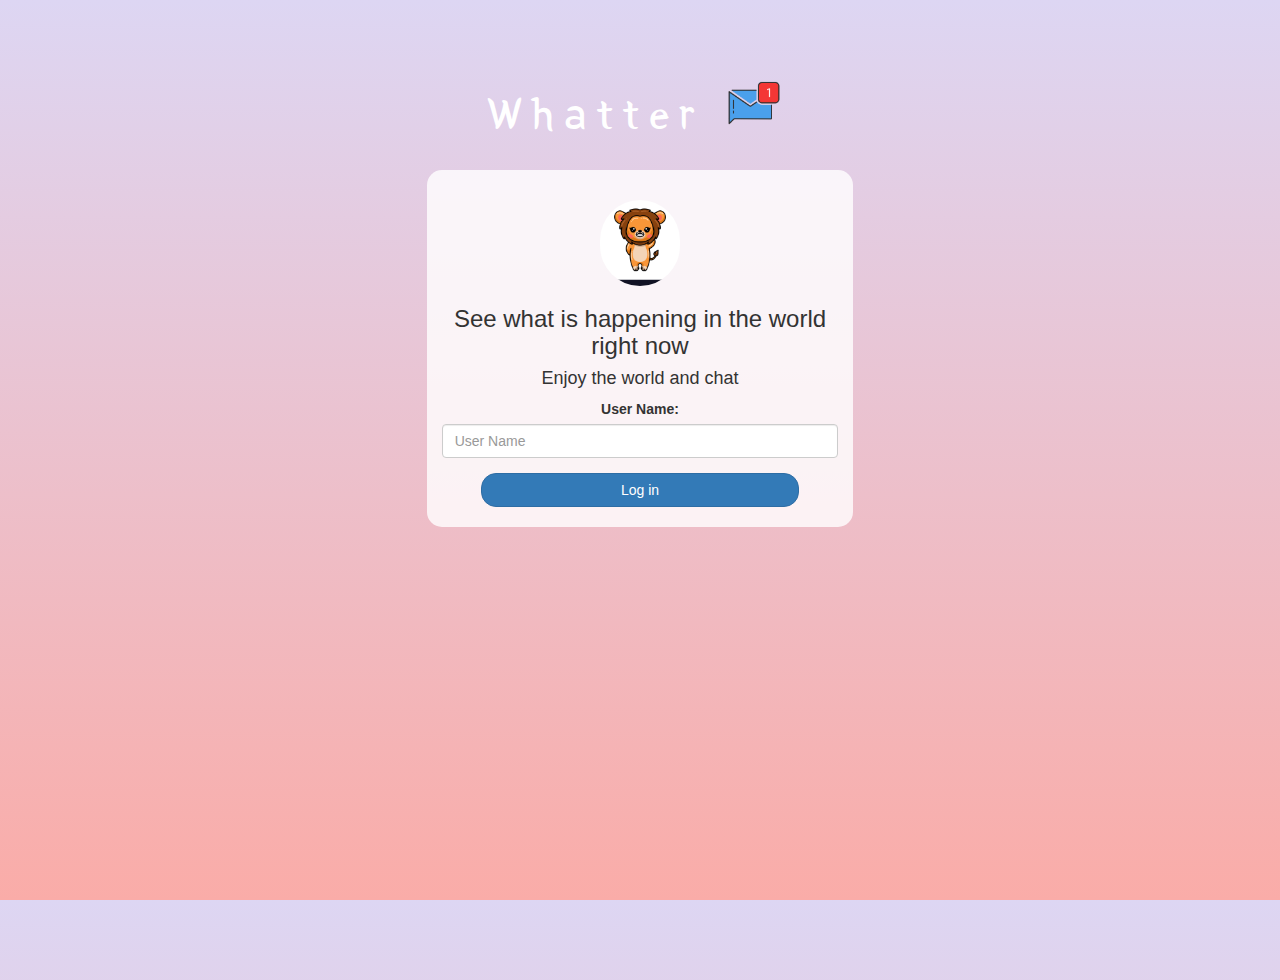
<file: index.html>
<!DOCTYPE html>
<html>
<head>
	<title>whatter</title>
<link href="https://fonts.googleapis.com/css?family=Yeon+Sung&display=swap" rel="stylesheet"><meta name="viewport" content="width=device-width, initial-scale=1">

<link rel="stylesheet" href="https://maxcdn.bootstrapcdn.com/bootstrap/3.4.0/css/bootstrap.min.css">
<script src="https://ajax.googleapis.com/ajax/libs/jquery/3.4.1/jquery.min.js"></script>
<script src="https://maxcdn.bootstrapcdn.com/bootstrap/3.4.0/js/bootstrap.min.js"></script>

<link rel="stylesheet" type="text/css" href="style.css">
<script src="kwitter.js"></script>
</head>
<body>
<center>
	<h1 class="header">	
		Whatter	<sup>
	<img src="m2.png">
	</sup>
</h1>
	<div class="col-lg-4 col-md-6 col-sm-6 col-xs-11 login_div">
	<img src="Cute-Lion.jpg" class="logo">
		<h3 >See what is happening in the world right now</h3>
		<h4 >Enjoy the world and chat</h4>
		<div class="form-group">
		  <label >User Name:</label>
          <input type="text" id="User_Name" class="form-control" placeholder="User Name">
		</div>
		<button onclick="addUser()"id="login_button" class="btn btn-primary">Log in</button>
		<br><br>
	</div>
</center>
</body>
</html>
</file>
<file: style.css>
html, body
{
  height: 100%;
  margin: 0;
}

body
{
background:linear-gradient(#ddd6f3 0% , #faaca8 100%); 
}

.header
{
	color: white;font-family: 'Yeon Sung';font-size: 45px;letter-spacing: 10px;margin-top: 80px;
}
.header img
{
	width: 80px;margin-left: -15px;
}

.login_div
{
	background: rgba(255,255,255,0.8);float: none;border-radius: 15px;
}

.logo
{
	width: 80px;margin-top: 30px;border-radius: 40px;
}

#login_button
{
	width: 80%;border-radius: 15px;
}

.room_name
{
	cursor: pointer;
	font-size: 20px;
}


#logout
{
	font-size: 20px; float: right;
}


#output
{
	padding: 10px; width:80%;background: rgba(255,255,255,0.8);border-radius: 15px;
}

.input_div_room_page
{
	width: 80%;
}

.input_div label
{
	color: white;font-size: 20px;
}


.input_div_message_page
{
	position: fixed;bottom: 0px;width: 100%;background: rgba(255,255,255,0.8);
}
.input_div_message_page label
{
	color: black;
}
.input_div_message_page #msg
{
	width: 80%;
}
.input_div_message_page button
{
	margin-top: 15px;
	width: 50%; 
}
.color_white
{
	color: white
}

.user_tick
{
	width:20px;
}
.message_h4
{
	padding-left:5px;color:grey;
}
</file>
